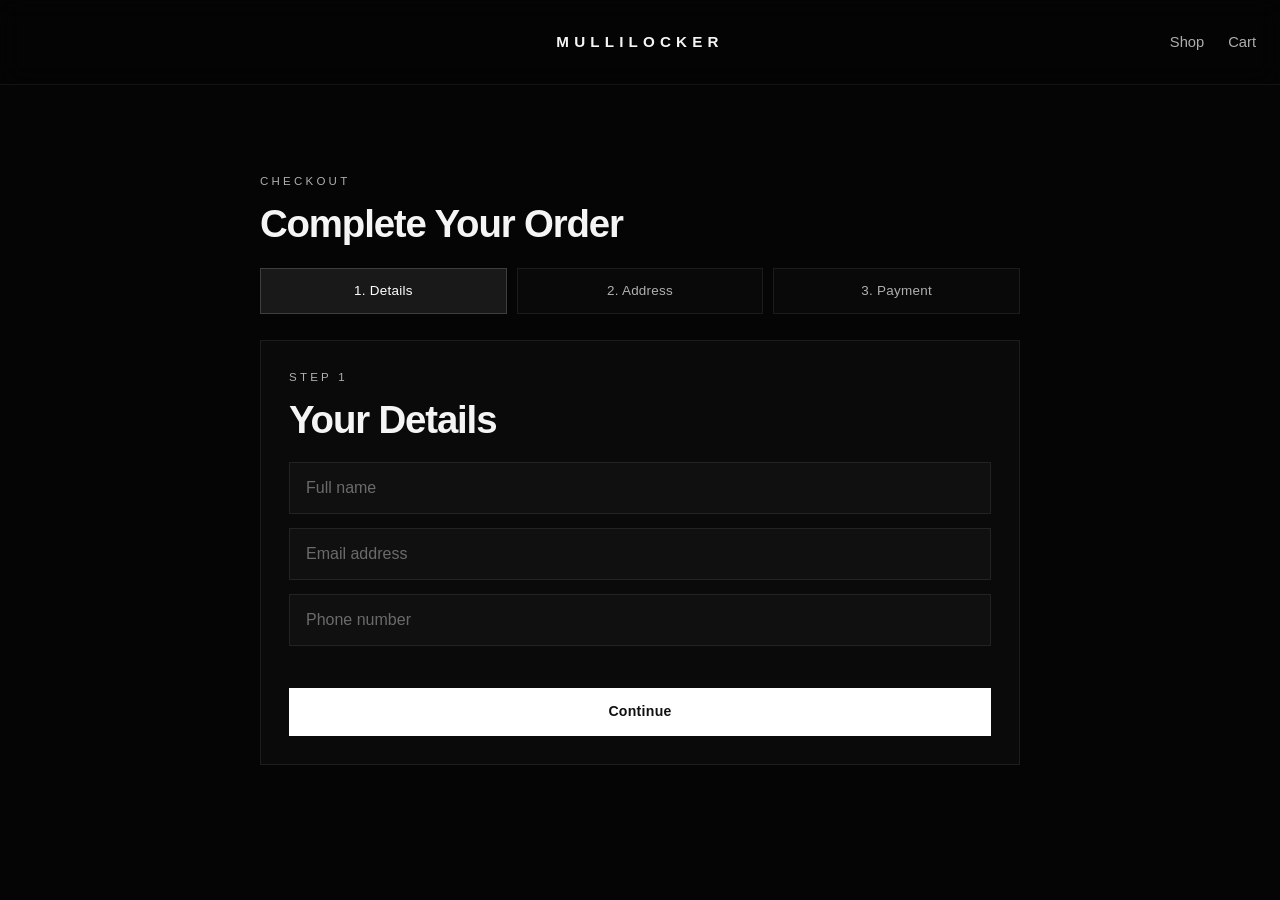
<file: store/checkout.html>
<!DOCTYPE html>
<html lang="en">
<head>
  <meta charset="UTF-8" />
  <meta name="viewport" content="width=device-width, initial-scale=1.0" />
  <title>Checkout - MULLILOCKER</title>
  <link rel="stylesheet" href="style.css" />
</head>
<body>
  <header class="site-header">
    <div class="container header-inner">
      <div></div>
      <a href="index.html" class="logo">MULLILOCKER</a>
      <nav class="nav">
        <a href="shop.html">Shop</a>
        <a href="cart.html">Cart</a>
      </nav>
    </div>
  </header>

  <section class="section">
    <div class="container checkout-steps-wrap">
      <div class="section-head checkout-head">
        <div>
          <p class="eyebrow">Checkout</p>
          <h1>Complete Your Order</h1>
        </div>
      </div>

      <div class="progress-bar">
        <div class="progress-step active">1. Details</div>
        <div class="progress-step">2. Address</div>
        <div class="progress-step">3. Payment</div>
      </div>

      <div class="step-panel active" id="step-1">
        <p class="eyebrow">Step 1</p>
        <h2>Your Details</h2>

        <div class="checkout-form-single">
          <input type="text" placeholder="Full name" />
          <input type="email" placeholder="Email address" />
          <input type="text" placeholder="Phone number" />
          <button type="button" class="btn btn-light next-step" data-next="2">Continue</button>
        </div>
      </div>

      <div class="step-panel" id="step-2">
        <p class="eyebrow">Step 2</p>
        <h2>Delivery Address</h2>

        <div class="checkout-form-single">
          <input type="text" placeholder="Address line 1" />
          <input type="text" placeholder="Address line 2" />
          <input type="text" placeholder="City" />
          <input type="text" placeholder="Postcode" />
          <input type="text" placeholder="Country" />
          <div class="checkout-actions">
            <button type="button" class="btn btn-ghost prev-step" data-prev="1">Back</button>
            <button type="button" class="btn btn-light next-step" data-next="3">Continue to Payment</button>
          </div>
        </div>
      </div>
    </div>
  </section>

  <div class="payment-modal" id="payment-modal">
    <div class="payment-modal-box">
      <button class="modal-close" id="close-payment-modal" aria-label="Close payment popup">×</button>

      <p class="eyebrow">Bank Transfer Payment</p>
      <h2>Complete your order</h2>
      <p class="payment-copy">
        Please send your payment using the bank details below and use your unique reference. Once payment has been sent, click continue and your order will be submitted for review.
      </p>

      <div class="bank-details">
        <div><span>Account Name</span><strong>Resale Ltd</strong></div>
        <div><span>Sort Code</span><strong>00-00-00</strong></div>
        <div><span>Account Number</span><strong>12345678</strong></div>
        <div><span>Reference</span><strong id="payment-ref">RSL-102394</strong></div>
      </div>

      <div class="payment-actions">
        <button type="button" class="btn btn-ghost" id="back-from-payment">Back</button>
        <button type="button" class="btn btn-light" id="payment-continue">I Have Sent the Payment</button>
      </div>
    </div>
  </div>

  <script src="script.js"></script>
</body>
</html>
</file>
<file: store/style.css>
* {
  margin: 0;
  padding: 0;
  box-sizing: border-box;
}

:root {
  --bg: #050505;
  --panel: #0d0d0d;
  --panel-2: #141414;
  --line: rgba(255, 255, 255, 0.08);
  --line-strong: rgba(255, 255, 255, 0.14);
  --text: #f5f5f5;
  --muted: rgba(255, 255, 255, 0.68);
  --muted-2: rgba(255, 255, 255, 0.44);
  --white: #ffffff;
  --max-width: 1380px;
}

html {
  scroll-behavior: smooth;
}

body {
  font-family: Arial, Helvetica, sans-serif;
  background: var(--bg);
  color: var(--text);
  line-height: 1.4;
}

a {
  text-decoration: none;
  color: inherit;
}

img {
  width: 100%;
  display: block;
}

button,
input {
  font: inherit;
}

.container {
  width: min(var(--max-width), calc(100% - 48px));
  margin: 0 auto;
}

/* HEADER */

.site-header {
  position: sticky;
  top: 0;
  z-index: 1000;
  backdrop-filter: blur(14px);
  background: rgba(5, 5, 5, 0.78);
  border-bottom: 1px solid rgba(255, 255, 255, 0.06);
}

.header-inner {
  min-height: 84px;
  display: grid;
  grid-template-columns: 1fr auto 1fr;
  align-items: center;
}

.logo {
  font-size: 0.95rem;
  font-weight: 700;
  letter-spacing: 0.34em;
  text-transform: uppercase;
}

.nav {
  justify-self: end;
  display: flex;
  align-items: center;
  gap: 24px;
  color: var(--muted);
  font-size: 0.92rem;
}

.nav a,
.dropdown-btn {
  transition: color 0.2s ease, opacity 0.2s ease;
}

.nav a:hover,
.dropdown-btn:hover {
  color: var(--white);
}

.dropdown {
  position: relative;
}

.dropdown-btn {
  background: transparent;
  color: var(--muted);
  border: none;
  cursor: pointer;
  padding: 0;
}

.dropdown-menu {
  position: absolute;
  right: 0;
  top: 32px;
  min-width: 190px;
  background: rgba(13, 13, 13, 0.98);
  border: 1px solid var(--line);
  padding: 10px;
  display: none;
  box-shadow: 0 16px 40px rgba(0, 0, 0, 0.35);
}

.dropdown-menu a {
  display: block;
  padding: 10px 12px;
  color: rgba(255, 255, 255, 0.78);
}

.dropdown-menu a:hover {
  background: rgba(255, 255, 255, 0.05);
  color: #fff;
}

.dropdown:hover .dropdown-menu {
  display: block;
}

/* HERO */

.hero {
  position: relative;
  min-height: calc(100vh - 84px);
  overflow: hidden;
  border-bottom: 1px solid var(--line);
}

.hero-bg {
  background-image: url("images/hero.jpeg");
  background-size: cover;
  background-position: center center;
  background-repeat: no-repeat;
}

.hero-overlay {
  position: absolute;
  inset: 0;
  background:
    linear-gradient(
      90deg,
      rgba(0, 0, 0, 0.74) 0%,
      rgba(0, 0, 0, 0.58) 24%,
      rgba(0, 0, 0, 0.30) 50%,
      rgba(0, 0, 0, 0.38) 100%
    ),
    linear-gradient(
      180deg,
      rgba(0, 0, 0, 0.18) 0%,
      rgba(0, 0, 0, 0.34) 100%
    );
}

.hero-content {
  position: relative;
  z-index: 2;
  min-height: calc(100vh - 84px);
  display: flex;
  align-items: center;
  justify-content: flex-start;
}

.hero-copy {
  max-width: 560px;
  margin-left: 96px;
  padding-top: 8px;
}

.eyebrow {
  color: rgba(255, 255, 255, 0.68);
  text-transform: uppercase;
  letter-spacing: 0.28em;
  font-size: 0.72rem;
  margin-bottom: 16px;
}

.hero-copy h1 {
  font-size: clamp(3.1rem, 6.3vw, 6.3rem);
  line-height: 0.92;
  letter-spacing: -0.045em;
  max-width: 8ch;
}

.hero-subtext {
  margin-top: 18px;
  max-width: 470px;
  color: rgba(255, 255, 255, 0.82);
  font-size: 0.98rem;
  line-height: 1.7;
}

/* BUTTONS */

.btn {
  display: inline-flex;
  align-items: center;
  justify-content: center;
  min-height: 48px;
  padding: 0 22px;
  margin-top: 28px;
  font-weight: 600;
  font-size: 0.88rem;
  letter-spacing: 0.02em;
  transition: transform 0.2s ease, opacity 0.2s ease, background 0.2s ease, color 0.2s ease, border-color 0.2s ease;
  border: none;
  cursor: pointer;
}

.btn:hover {
  transform: translateY(-1px);
}

.btn-light {
  background: var(--white);
  color: #111;
}

.btn-light:hover {
  opacity: 0.92;
}

.btn-ghost {
  background: transparent;
  color: var(--white);
  border: 1px solid rgba(255, 255, 255, 0.08);
}

.btn-ghost:hover {
  background: rgba(255, 255, 255, 0.04);
}

.btn-full {
  width: 100%;
}

/* SECTIONS */

.section {
  padding: 88px 0;
}

.section-head {
  display: flex;
  justify-content: space-between;
  align-items: end;
  margin-bottom: 30px;
}

.section h1,
.section h2 {
  font-size: clamp(1.85rem, 3vw, 2.7rem);
  line-height: 1;
  letter-spacing: -0.03em;
}

/* PRODUCTS */

.product-grid {
  display: grid;
  gap: 18px;
}

.compact-grid {
  grid-template-columns: repeat(4, minmax(0, 1fr));
}

.product-card {
  border: 1px solid var(--line);
  overflow: hidden;
  background: rgba(255, 255, 255, 0.02);
  transition: transform 0.22s ease, border-color 0.22s ease, background 0.22s ease;
  max-width: 290px;
}

.product-card:hover {
  transform: translateY(-3px);
  border-color: var(--line-strong);
  background: rgba(255, 255, 255, 0.035);
}

.product-image {
  aspect-ratio: 1 / 1;
  overflow: hidden;
  background: var(--panel);
}

.product-image img {
  height: 100%;
  object-fit: cover;
  transition: transform 0.35s ease;
}

.product-card:hover .product-image img {
  transform: scale(1.02);
}

.placeholder-image {
  background: linear-gradient(180deg, #101010 0%, #161616 100%);
}

.product-info {
  padding: 13px 13px 15px;
}

.brand {
  color: var(--muted-2);
  text-transform: uppercase;
  letter-spacing: 0.16em;
  font-size: 0.6rem;
}

.product-info h3 {
  margin-top: 6px;
  font-size: 0.88rem;
  line-height: 1.3;
  font-weight: 500;
  color: #f3f3f3;
}

.price {
  margin-top: 8px;
  color: rgba(255, 255, 255, 0.7);
  font-size: 0.82rem;
}

/* SHOP LAYOUT */

.shop-layout {
  display: grid;
  grid-template-columns: 240px 1fr;
  gap: 34px;
  align-items: start;
}

.brand-sidebar {
  position: sticky;
  top: 110px;
  border: 1px solid rgba(255, 255, 255, 0.08);
  background: rgba(255, 255, 255, 0.02);
  padding: 20px;
}

.brand-sidebar h2 {
  margin-top: 8px;
  font-size: 1.25rem;
  line-height: 1.1;
}

.brand-list {
  margin-top: 18px;
  display: grid;
  gap: 8px;
}

.brand-link {
  display: block;
  padding: 10px 12px;
  color: var(--muted);
  transition: background 0.2s ease, color 0.2s ease;
}

.brand-link:hover,
.brand-link.active {
  background: rgba(255, 255, 255, 0.06);
  color: #fff;
}

/* PRODUCT PAGE */

.product-page {
  display: grid;
  grid-template-columns: minmax(0, 640px) minmax(340px, 460px);
  gap: 44px;
  align-items: start;
}

.product-page-image {
  overflow: hidden;
  border: 1px solid var(--line);
  background: rgba(255, 255, 255, 0.02);
}

.product-page-image img {
  aspect-ratio: 1 / 1;
  object-fit: cover;
}

.product-page-info h1 {
  font-size: clamp(2.3rem, 4vw, 3.8rem);
  line-height: 0.95;
  letter-spacing: -0.04em;
}

.big-price {
  margin-top: 16px;
  font-size: 1.65rem;
  color: var(--white);
}

.product-copy {
  margin-top: 20px;
  color: var(--muted);
  max-width: 520px;
  line-height: 1.7;
}

.product-details-card {
  margin-top: 28px;
  border: 1px solid rgba(255, 255, 255, 0.08);
  background: rgba(255, 255, 255, 0.02);
  padding: 22px;
}

.product-meta-grid {
  display: grid;
  grid-template-columns: repeat(2, minmax(0, 1fr));
  gap: 18px 20px;
}

.meta-label {
  display: inline-block;
  margin-bottom: 6px;
  color: var(--muted-2);
  text-transform: uppercase;
  letter-spacing: 0.14em;
  font-size: 0.64rem;
}

.product-meta-grid p {
  color: var(--white);
  font-size: 0.95rem;
}

.size-section {
  margin-top: 24px;
}

.size-options {
  margin-top: 12px;
  display: flex;
  flex-wrap: wrap;
  gap: 10px;
}

.size-option {
  min-width: 52px;
  height: 42px;
  padding: 0 16px;
  border: 1px solid rgba(255, 255, 255, 0.08);
  background: transparent;
  color: var(--white);
  cursor: pointer;
  transition: background 0.2s ease, border-color 0.2s ease, color 0.2s ease;
}

.size-option:hover,
.size-option.active {
  background: #fff;
  color: #111;
  border-color: #fff;
}

.product-actions {
  display: flex;
  gap: 12px;
  flex-wrap: wrap;
  margin-top: 26px;
}

.related-section {
  padding-top: 0;
}

/* CART */

.cart-layout {
  display: grid;
  grid-template-columns: 1fr 360px;
  gap: 32px;
  align-items: start;
}

.cart-items-wrap {
  display: grid;
  gap: 18px;
}

.cart-item,
.summary-box,
.step-panel,
.payment-modal-box {
  border: 1px solid rgba(255, 255, 255, 0.08);
  background: rgba(255, 255, 255, 0.02);
}

.cart-item {
  padding: 18px;
  display: grid;
  grid-template-columns: 110px 1fr auto;
  gap: 18px;
  align-items: center;
}

.cart-item-image {
  width: 110px;
  aspect-ratio: 1 / 1;
  overflow: hidden;
  background: var(--panel);
}

.cart-item-image img {
  height: 100%;
  object-fit: cover;
}

.cart-item-info h3 {
  margin-top: 6px;
  font-size: 1rem;
  font-weight: 500;
  color: #f3f3f3;
}

.cart-meta {
  margin-top: 12px;
  display: flex;
  gap: 16px;
  flex-wrap: wrap;
  color: var(--muted);
  font-size: 0.9rem;
}

.cart-item-price {
  text-align: right;
  font-size: 1rem;
  font-weight: 600;
  color: var(--white);
}

.summary-box {
  padding: 22px;
}

.summary-box h2 {
  margin-top: 6px;
  font-size: 1.35rem;
  letter-spacing: -0.02em;
}

.summary-lines {
  margin-top: 20px;
  display: grid;
  gap: 14px;
}

.summary-row {
  display: flex;
  justify-content: space-between;
  gap: 16px;
  color: var(--muted);
  font-size: 0.94rem;
}

.summary-total {
  margin-top: 22px;
  padding-top: 18px;
  border-top: 1px solid var(--line);
  display: flex;
  justify-content: space-between;
  gap: 16px;
  font-size: 1rem;
  font-weight: 600;
  color: var(--white);
}

/* CHECKOUT */

.checkout-steps-wrap {
  max-width: 760px;
}

.checkout-head {
  margin-bottom: 24px;
}

.progress-bar {
  display: grid;
  grid-template-columns: repeat(3, 1fr);
  gap: 10px;
  margin-bottom: 26px;
}

.progress-step {
  border: 1px solid rgba(255, 255, 255, 0.08);
  padding: 13px 14px;
  text-align: center;
  color: var(--muted);
  background: rgba(255, 255, 255, 0.015);
  font-size: 0.84rem;
  letter-spacing: 0.02em;
  transition: background 0.2s ease, color 0.2s ease, border-color 0.2s ease;
}

.progress-step.active {
  color: #fff;
  background: rgba(255, 255, 255, 0.08);
  border-color: rgba(255, 255, 255, 0.16);
}

.step-panel {
  display: none;
  padding: 28px;
}

.step-panel.active {
  display: block;
}

.checkout-form-single {
  margin-top: 22px;
  display: grid;
  gap: 14px;
}

.checkout-form-single input {
  width: 100%;
  height: 52px;
  background: rgba(255, 255, 255, 0.025);
  border: 1px solid rgba(255, 255, 255, 0.08);
  color: #fff;
  padding: 0 16px;
  outline: none;
  transition: border-color 0.2s ease, background 0.2s ease;
}

.checkout-form-single input:focus {
  border-color: rgba(255, 255, 255, 0.18);
  background: rgba(255, 255, 255, 0.04);
}

.checkout-form-single input::placeholder {
  color: rgba(255, 255, 255, 0.38);
}

.checkout-actions,
.payment-actions {
  display: flex;
  gap: 12px;
  flex-wrap: wrap;
}

/* PAYMENT MODAL */

.payment-modal {
  position: fixed;
  inset: 0;
  display: none;
  align-items: center;
  justify-content: center;
  background: rgba(0, 0, 0, 0.72);
  z-index: 2000;
  padding: 20px;
}

.payment-modal.show {
  display: flex;
}

.payment-modal-box {
  position: relative;
  width: min(100%, 580px);
  background: #0b0b0b;
  padding: 28px;
  box-shadow: 0 18px 50px rgba(0, 0, 0, 0.42);
}

.payment-modal-box h2 {
  font-size: 2rem;
  line-height: 1;
  margin-top: 8px;
}

.payment-copy {
  margin-top: 14px;
  color: var(--muted);
  line-height: 1.7;
}

.bank-details {
  margin-top: 22px;
  display: grid;
  gap: 14px;
  border: 1px solid rgba(255, 255, 255, 0.08);
  padding: 18px;
  background: rgba(255, 255, 255, 0.015);
}

.bank-details div {
  display: flex;
  justify-content: space-between;
  gap: 16px;
  color: var(--muted);
}

.bank-details strong {
  color: var(--white);
}

.modal-close {
  position: absolute;
  top: 14px;
  right: 16px;
  background: transparent;
  border: none;
  color: rgba(255, 255, 255, 0.72);
  font-size: 1.8rem;
  cursor: pointer;
}

/* FOOTER */

.site-footer {
  border-top: 1px solid var(--line);
  padding: 24px 0;
  color: var(--muted);
}

.footer-inner {
  display: flex;
  justify-content: space-between;
  gap: 20px;
}

/* RESPONSIVE */

@media (max-width: 1200px) {
  .compact-grid {
    grid-template-columns: repeat(3, minmax(0, 1fr));
  }

  .hero-copy {
    margin-left: 48px;
  }
}

@media (max-width: 1100px) {
  .product-page,
  .cart-layout,
  .shop-layout {
    grid-template-columns: 1fr;
  }

  .brand-sidebar {
    position: static;
  }
}

@media (max-width: 850px) {
  .compact-grid {
    grid-template-columns: repeat(2, minmax(0, 1fr));
  }

  .product-card {
    max-width: 100%;
  }

  .product-meta-grid {
    grid-template-columns: 1fr;
  }
}

@media (max-width: 700px) {
  .container {
    width: min(var(--max-width), calc(100% - 28px));
  }

  .header-inner {
    grid-template-columns: 1fr auto;
    gap: 20px;
  }

  .header-inner > div:first-child {
    display: none;
  }

  .logo {
    justify-self: start;
    font-size: 0.88rem;
    letter-spacing: 0.24em;
  }

  .nav {
    gap: 14px;
    font-size: 0.88rem;
  }

  .hero {
    min-height: 78vh;
  }

  .hero-content {
    min-height: 78vh;
    align-items: flex-end;
    padding-bottom: 42px;
  }

  .hero-copy {
    margin-left: 0;
    max-width: 100%;
  }

  .hero-copy h1 {
    font-size: clamp(2.35rem, 10vw, 3.8rem);
    max-width: 9ch;
  }

  .hero-subtext {
    max-width: 100%;
    font-size: 0.94rem;
  }

  .compact-grid,
  .progress-bar {
    grid-template-columns: 1fr;
  }

  .cart-item {
    grid-template-columns: 1fr;
    align-items: start;
  }

  .cart-item-image {
    width: 100%;
    max-width: 140px;
  }

  .cart-item-price {
    text-align: left;
  }

  .product-actions {
    flex-direction: column;
  }

  .product-actions .btn {
    width: 100%;
  }

  .checkout-actions,
  .payment-actions {
    flex-direction: column;
  }

  .checkout-actions .btn,
  .payment-actions .btn {
    width: 100%;
  }

  .footer-inner {
    flex-direction: column;
  }
}
</file>
